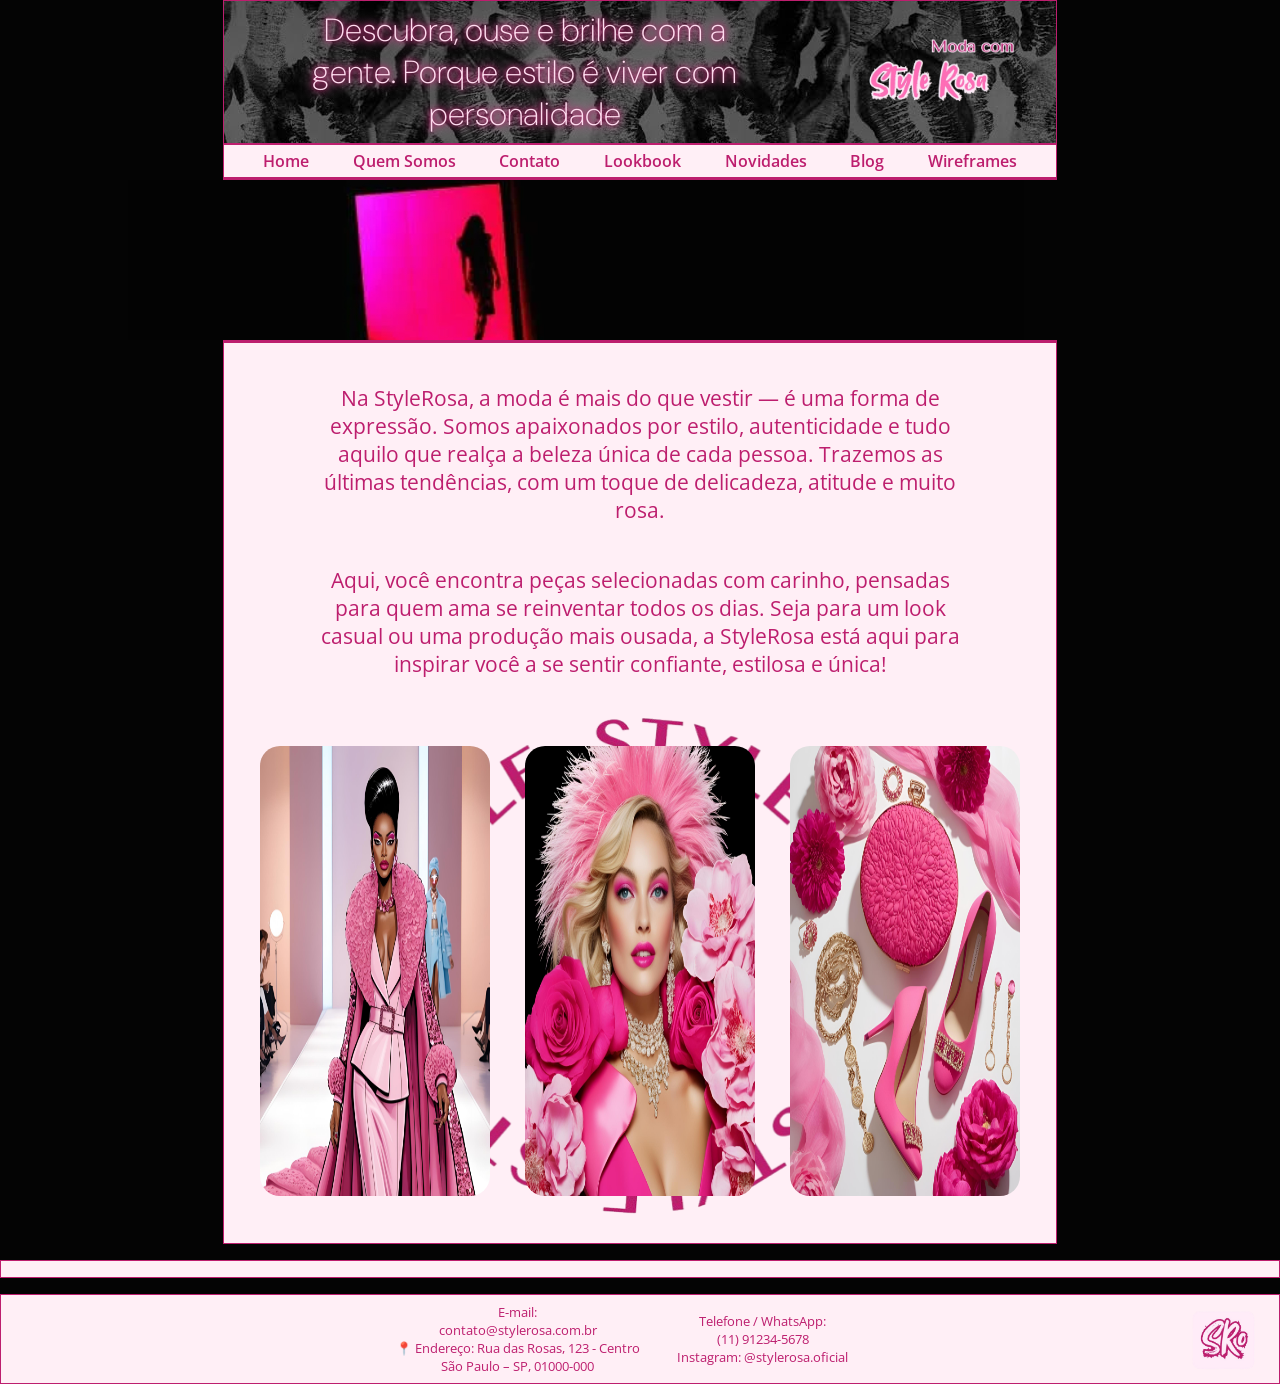
<file: index.html>
<!DOCTYPE html>
<html lang="pt-BR">

<head>
    <meta charset="UTF-8">
    <meta name="viewport" content="width=device-width, initial-scale=1.0">
    <link rel="stylesheet" href="style.css">
    <link rel="icon" type="image/png" href="img/sr2.ico">
    <title>StyleRosa</title>

</head>

<body>
    <header>
        <nav class="nav">
            <div class="letreiro">
                <h1>Descubra, ouse e brilhe com a gente. Porque estilo é viver com personalidade</h1>
            </div>
            <button class="logo"><a href="index.html"><img src="img/logoNav.png" alt="" id="logoNav"></a></button>
        </nav>
    </header>
    <div class="paginas">
        <a href="index.html">Home</a>
        <a href="somos.html">Quem Somos</a>
        <a href="contato.html">Contato</a>
        <a href="lookbook.html">Lookbook</a>
        <a href="novidades.html">Novidades</a>
        <a href="blog.html">Blog</a>
        <a href="wireframes.html">Wireframes</a>
    </div>
    <div class="imgfundo"></div>
    <div class="web">
        <section class="comeco">
            <div class="conten">
                <p>Na StyleRosa, a moda é mais do que vestir — é uma forma de expressão. Somos apaixonados por estilo,
                    autenticidade e tudo aquilo que realça a beleza única de cada pessoa. Trazemos as últimas
                    tendências, com um toque de delicadeza, atitude e muito rosa.</p>
                <p>Aqui, você encontra peças selecionadas com carinho, pensadas para quem ama se reinventar todos os
                    dias. Seja para um look casual ou uma produção mais ousada, a StyleRosa está aqui para inspirar você
                    a se sentir confiante, estilosa e única!</p>
                <div class="imagensComeco">
                    <img src="img/stylestyle.png" alt="" class="stylestyle">
                    <div class="imagensComeco2">
                        <img src="img/glamour.jpg" alt="">
                        <img src="img/rosa.jpg" alt="">
                        <img src="img/moda.jpg" alt="">
                    </div>
                </div>
            </div>
        </section>
    </div>
</body>

<div class="linha"></div>
<footer>
    <div class="footer-info">
        <div class="footer-col">
            <p>E-mail:<br>contato@stylerosa.com.br</p>
            <p>📍 Endereço: Rua das Rosas, 123 - Centro<br>São Paulo – SP, 01000-000</p>
        </div>
        <div class="footer-col">
            <p>Telefone / WhatsApp:<br>(11) 91234-5678</p>
            <p>Instagram: <a href="https://www.instagram.com/">@stylerosa.oficial</a></p>
        </div>
        <div class="footer-logo">
            <a href="index.html"><img src="img/sr.png" alt=""></a>
        </div>
    </div>
</footer>

</html>
</file>
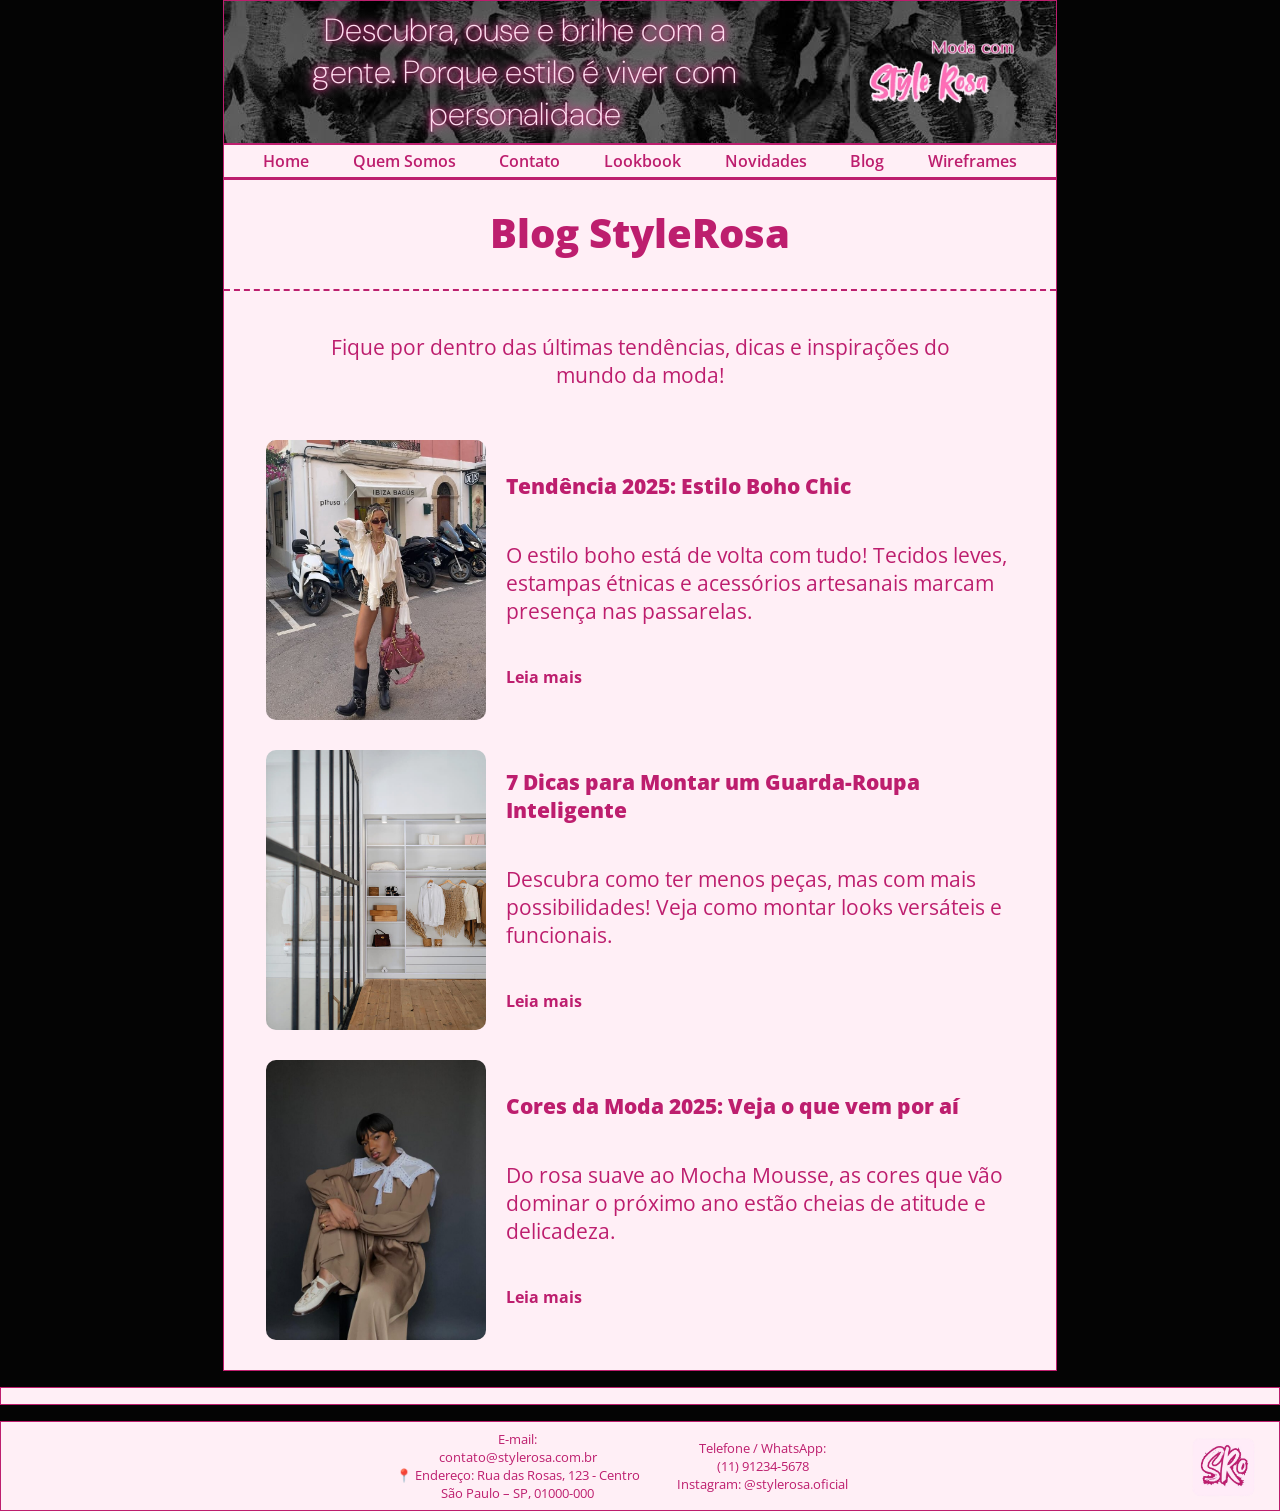
<file: blog.html>
<html lang="pt-BR">

<head>
    <meta charset="UTF-8">
    <meta name="viewport" content="width=device-width, initial-scale=1.0">
    <link rel="stylesheet" href="style.css">
    <link rel="icon" type="image/png" href="img/sr2.ico">
    <title>StyleRosa</title>

</head>

<body>
    <header>
        <nav class="nav">
            <div class="letreiro">
                <h1>Descubra, ouse e brilhe com a gente. Porque estilo é viver com personalidade</h1>
            </div>
            <button class="logo"><a href="index.html"><img src="img/logoNav.png" alt="" id="logoNav"></a></button>
        </nav>
    </header>
    <div class="paginas">
        <a href="index.html">Home</a>
        <a href="somos.html">Quem Somos</a>
        <a href="contato.html">Contato</a>
        <a href="lookbook.html">Lookbook</a>
        <a href="novidades.html">Novidades</a>
        <a href="blog.html">Blog</a>
        <a href="wireframes.html">Wireframes</a>
    </div>

    <div class="web1">
      <main class="conteudo-blog">
        <h2>Blog StyleRosa</h2>
        <p>Fique por dentro das últimas tendências, dicas e inspirações do mundo da moda!</p>
    
        <article class="post-blog">
          <img src="img/blog1.jpg" alt="Tendência 2025: Estilo Boho Chic">
          <div class="blogDesc">
            <h3>Tendência 2025: Estilo Boho Chic</h3>
            <p>O estilo boho está de volta com tudo! Tecidos leves, estampas étnicas e acessórios artesanais marcam presença nas passarelas.</p>
            <a href="https://stealthelook.com.br/a-moda-boho-chic-esta-em-alta-saiba-como-montar-looks-estilosos-em-2025/">Leia mais</a>
          </div>
        </article>
    
        <article class="post-blog">
          <img src="img/blog2.jpg" alt="5 Dicas de Como Montar um Guarda-Roupa Inteligente">
          <div class="blogDesc">
            <h3>7 Dicas para Montar um Guarda-Roupa Inteligente</h3>
            <p>Descubra como ter menos peças, mas com mais possibilidades! Veja como montar looks versáteis e funcionais.</p>
            <a href="https://blog.vanguard.com.br/como-montar-um-guarda-roupa-inteligente/">Leia mais</a>
          </div>
        </article>
    
        <article class="post-blog">
          <img src="img/blog3.jpg" alt="Cores da Moda 2025">
          <div class="blogDesc">
            <h3>Cores da Moda 2025: Veja o que vem por aí</h3>
            <p>Do rosa suave ao Mocha Mousse, as cores que vão dominar o próximo ano estão cheias de atitude e delicadeza.</p>
            <a href="https://elle.com.br/moda/cores-tendencia-em-2025?srsltid=AfmBOoqqgQXNnlxV8YMJGB8dWMXm5R_bYdptSnpdXD6IVptq5xT79EV-">Leia mais</a>
          </div>
        </article>
      </main>
    </div>
</body>

<div class="linha"></div>
<footer>
    <div class="footer-info">
      <div class="footer-col">
        <p>E-mail:<br>contato@stylerosa.com.br</p>
        <p>📍 Endereço: Rua das Rosas, 123 - Centro<br>São Paulo – SP, 01000-000</p>
      </div>
      <div class="footer-col">
        <p>Telefone / WhatsApp:<br>(11) 91234-5678</p>
        <p>Instagram: <a href="https://www.instagram.com/">@stylerosa.oficial</a></p>
      </div>
      <div class="footer-logo">
        <a href="index.html"><img src="img/sr.png" alt=""></a>
      </div>
    </div>
  </footer> 

</html>
</file>
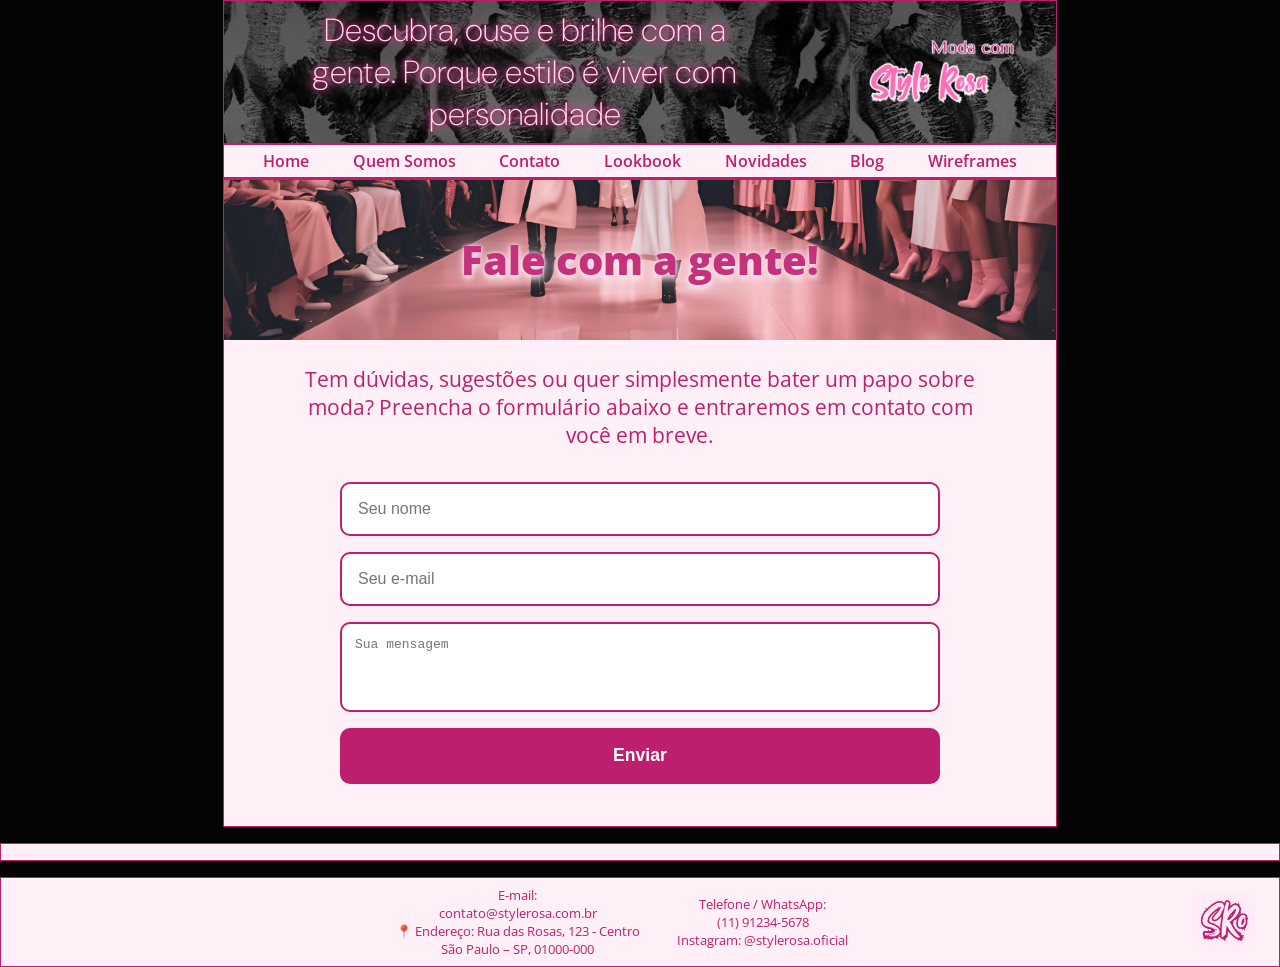
<file: contato.html>
<html lang="pt-BR">

<head>
    <meta charset="UTF-8">
    <meta name="viewport" content="width=device-width, initial-scale=1.0">
    <link rel="stylesheet" href="style.css">
    <link rel="icon" type="image/png" href="img/sr2.ico">
    <title>StyleRosa</title>

</head>

<body>
    <header>
        <nav class="nav">
            <div class="letreiro">
                <h1>Descubra, ouse e brilhe com a gente. Porque estilo é viver com personalidade</h1>
            </div>
            <button class="logo"><a href="index.html"><img src="img/logoNav.png" alt="" id="logoNav"></a></button>
        </nav>
    </header>
    <div class="paginas">
        <a href="index.html">Home</a>
        <a href="somos.html">Quem Somos</a>
        <a href="contato.html">Contato</a>
        <a href="lookbook.html">Lookbook</a>
        <a href="novidades.html">Novidades</a>
        <a href="blog.html">Blog</a>
        <a href="wireframes.html">Wireframes</a>
    </div>

    <div class="web1">
      <div class="passarela">
        <h1>Fale com a gente!</h1>
      </div>
      <div class="contenCon">
          <p>Tem dúvidas, sugestões ou quer simplesmente bater um papo sobre moda? Preencha o formulário abaixo e entraremos em contato com você em breve.</p>
          <form class="formulario" action="" method="post">
            <input type="text" name="nome" placeholder="Seu nome" required>
            <input type="email" name="email" placeholder="Seu e-mail" required>
            <textarea name="mensagem" rows="4" placeholder="Sua mensagem" required></textarea>
            <button type="submit">Enviar</button>
          </form>
        </div>
      </div>
  
    </body>
    
    <div class="linha"></div>
    <footer>
        <div class="footer-info">
          <div class="footer-col">
            <p>E-mail:<br>contato@stylerosa.com.br</p>
            <p>📍 Endereço: Rua das Rosas, 123 - Centro<br>São Paulo – SP, 01000-000</p>
          </div>
          <div class="footer-col">
            <p>Telefone / WhatsApp:<br>(11) 91234-5678</p>
            <p>Instagram: <a href="https://www.instagram.com/">@stylerosa.oficial</a></p>
          </div>
          <div class="footer-logo">
            <a href="index.html"><img src="img/sr.png" alt=""></a>
          </div>
        </div>
      </footer> 
    
</html>
</file>
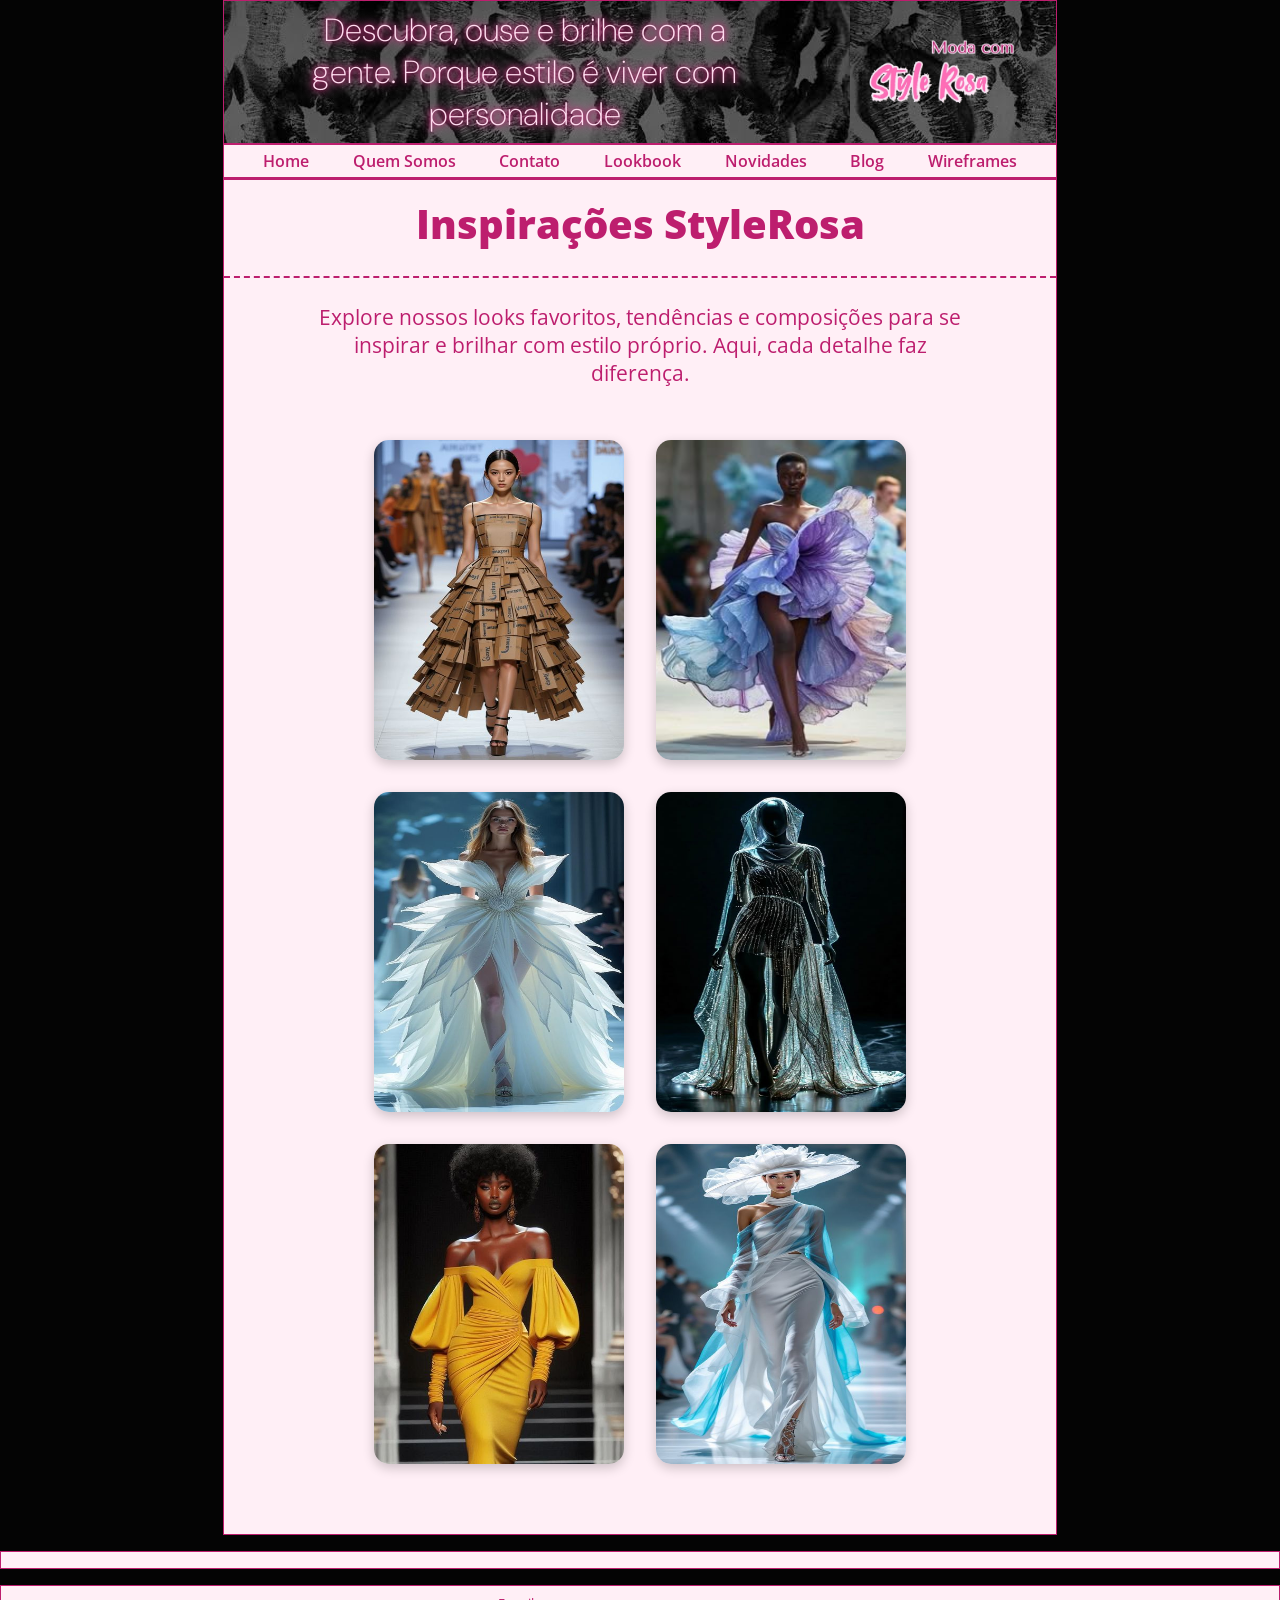
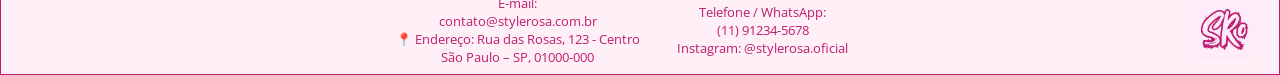
<file: lookbook.html>
<html lang="pt-BR">

<head>
    <meta charset="UTF-8">
    <meta name="viewport" content="width=device-width, initial-scale=1.0">
    <link rel="stylesheet" href="style.css">
    <link rel="icon" type="image/png" href="img/sr2.ico">
    <title>StyleRosa</title>

</head>

<body>
    <header>
        <nav class="nav">
            <div class="letreiro">
                <h1>Descubra, ouse e brilhe com a gente. Porque estilo é viver com personalidade</h1>
            </div>
            <button class="logo"><a href="index.html"><img src="img/logoNav.png" alt="" id="logoNav"></a></button>
        </nav>
    </header>
    <div class="paginas">
        <a href="index.html">Home</a>
        <a href="somos.html">Quem Somos</a>
        <a href="contato.html">Contato</a>
        <a href="lookbook.html">Lookbook</a>
        <a href="novidades.html">Novidades</a>
        <a href="blog.html">Blog</a>
        <a href="wireframes.html">Wireframes</a>
    </div>

    <div class="web lookbook">
          <h1>Inspirações StyleRosa</h1>
      <div class="conten">
          <p>Explore nossos looks favoritos, tendências e composições para se inspirar e brilhar com estilo próprio. Aqui, cada detalhe faz diferença.</p>
      </div>
  
      <div class="galeria-lookbook">
          <img src="img/roupa1.jpg" alt="Look 1">
          <img src="img/roupa2.jpg" alt="Look 2">
          <img src="img/roupa3.jpg" alt="Look 3">
          <img src="img/roupa4.jpg" alt="Look 4">
          <img src="img/roupa5.jpg" alt="Look 5">
          <img src="img/roupa6.jpg" alt="Look 6">
      </div>
  </div>
  

    </body>
    
            <div class="linha"></div>
            <footer>
                <div class="footer-info">
                  <div class="footer-col">
                    <p>E-mail:<br>contato@stylerosa.com.br</p>
                    <p>📍 Endereço: Rua das Rosas, 123 - Centro<br>São Paulo – SP, 01000-000</p>
                  </div>
                  <div class="footer-col">
                    <p>Telefone / WhatsApp:<br>(11) 91234-5678</p>
                    <p>Instagram: <a href="https://www.instagram.com/">@stylerosa.oficial</a></p>
                  </div>
                  <div class="footer-logo">
                    <a href="index.html"><img src="img/sr.png" alt=""></a>
                  </div>
                </div>
              </footer> 

</html>
</file>
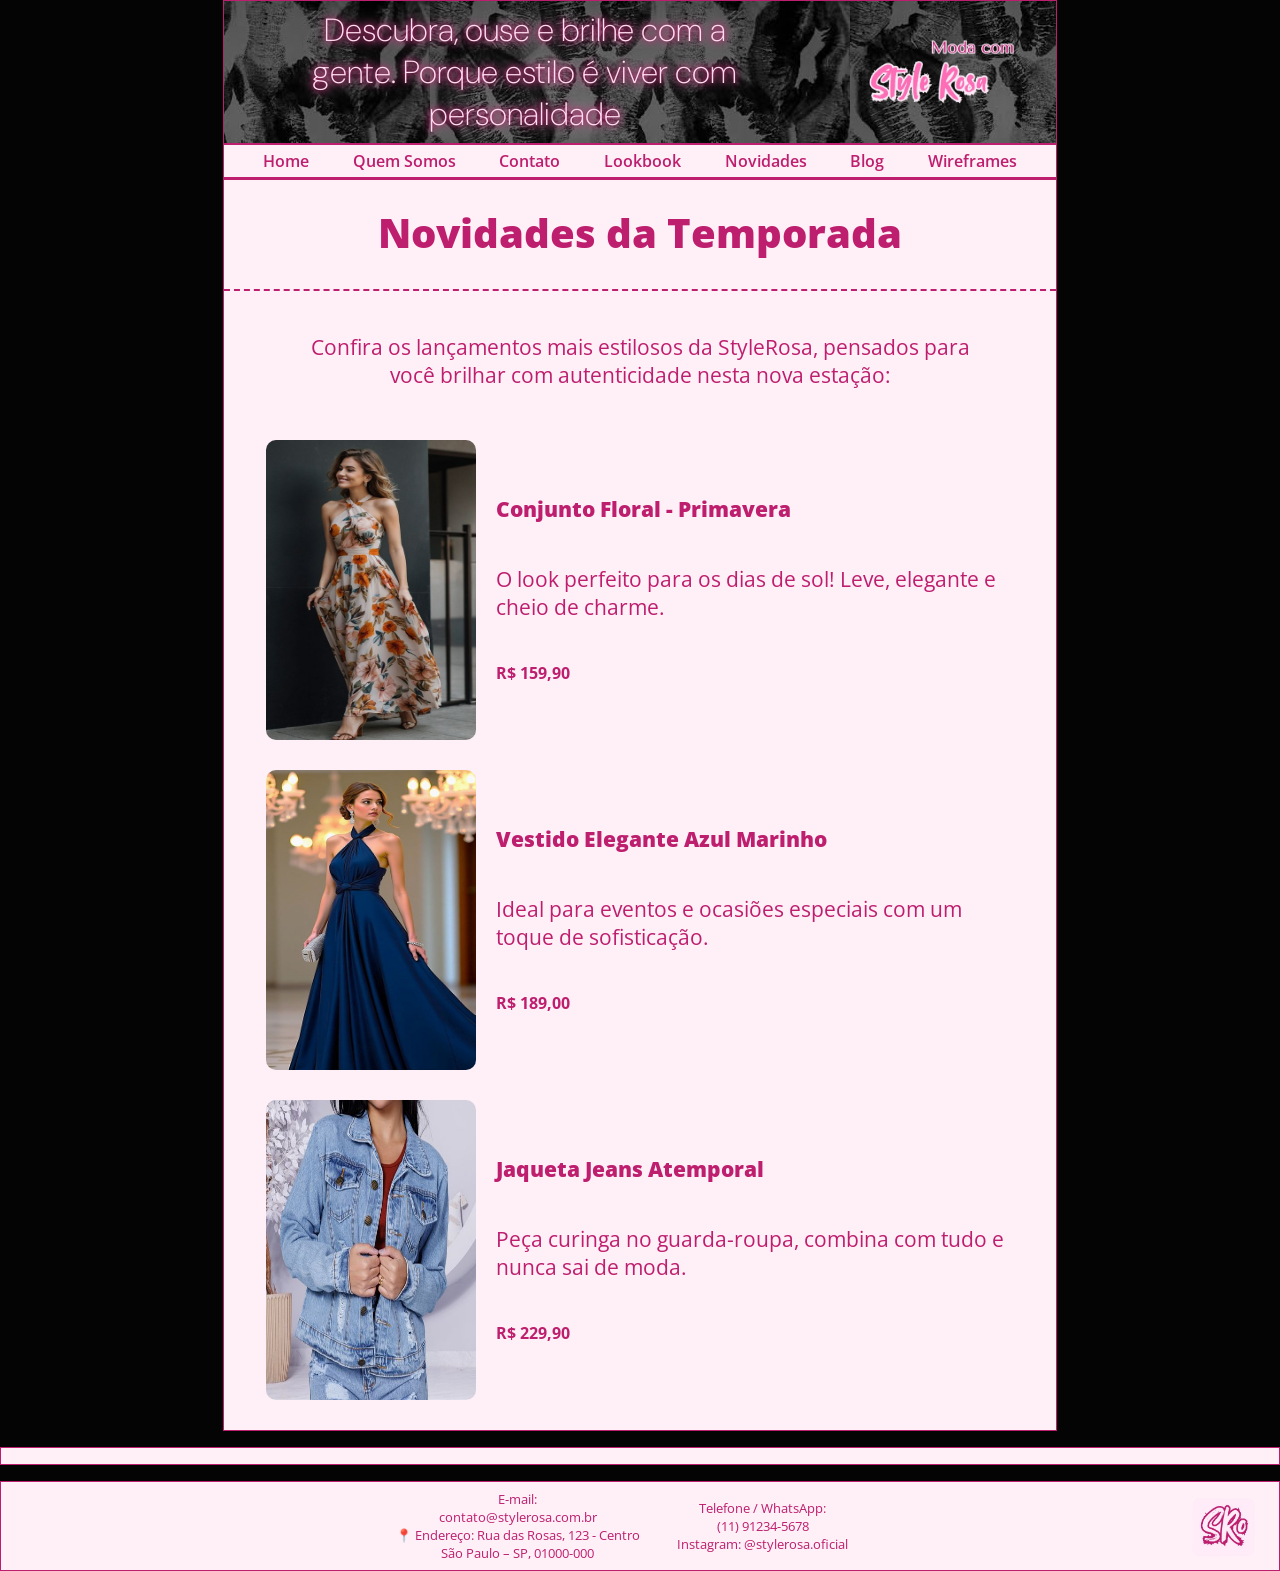
<file: novidades.html>
<html lang="pt-BR">

<head>
    <meta charset="UTF-8">
    <meta name="viewport" content="width=device-width, initial-scale=1.0">
    <link rel="stylesheet" href="style.css">
    <link rel="icon" type="image/png" href="img/sr2.ico">
    <title>StyleRosa</title>

</head>

<body>
    <header>
        <nav class="nav">
            <div class="letreiro">
                <h1>Descubra, ouse e brilhe com a gente. Porque estilo é viver com personalidade</h1>
            </div>
            <button class="logo"><a href="index.html"><img src="img/logoNav.png" alt="" id="logoNav"></a></button>
        </nav>
    </header>
    <div class="paginas">
        <a href="index.html">Home</a>
        <a href="somos.html">Quem Somos</a>
        <a href="contato.html">Contato</a>
        <a href="lookbook.html">Lookbook</a>
        <a href="novidades.html">Novidades</a>
        <a href="blog.html">Blog</a>
        <a href="wireframes.html">Wireframes</a>
    </div>


    <div class="web1">
      <main class="conteudo-novidades">
        <h2>Novidades da Temporada</h2>
        <p>Confira os lançamentos mais estilosos da StyleRosa, pensados para você brilhar com autenticidade nesta nova estação:</p>

        <section class="novidade">
            <img src="img/novidade1.jpg" alt="Conjunto primavera floral">
            <div>
                <h3>Conjunto Floral - Primavera</h3>
                <p>O look perfeito para os dias de sol! Leve, elegante e cheio de charme.</p>
                <a class="preco" href="https://miranini.com.br/products/vestido-feminino-longo-e-laco-na-cintura-kaliane?variant=48789324857528">R$ 159,90</a>
            </div>
        </section>

        <section class="novidade">
            <img src="img/novidade2.jpg" alt="Vestido elegante azul">
            <div>
                <h3>Vestido Elegante Azul Marinho</h3>
                <p>Ideal para eventos e ocasiões especiais com um toque de sofisticação.</p>
                <a class="preco" href="https://www.welovebrand.com.br/produto/vestido-longo-azul-marinho-multiformas-chifon-3343">R$ 189,00</a>
            </div>
        </section>

        <section class="novidade">
            <img src="img/novidade3.jpg" alt="Jaqueta jeans feminina">
            <div>
                <h3>Jaqueta Jeans Atemporal</h3>
                <p>Peça curinga no guarda-roupa, combina com tudo e nunca sai de moda.</p>
                <a class="preco" href="https://shopee.com.br/Jaqueta-Jeans-Feminina-Puidos-Destroyed-Clara-Super-Luxo-MAX-i.936230191.23592810763">R$ 229,90</a>
            </div>
        </section>
    </main>
    </div>
</body>
    
            <div class="linha"></div>
            <footer>
                <div class="footer-info">
                  <div class="footer-col">
                    <p>E-mail:<br>contato@stylerosa.com.br</p>
                    <p>📍 Endereço: Rua das Rosas, 123 - Centro<br>São Paulo – SP, 01000-000</p>
                  </div>
                  <div class="footer-col">
                    <p>Telefone / WhatsApp:<br>(11) 91234-5678</p>
                    <p>Instagram: <a href="https://www.instagram.com/">@stylerosa.oficial</a></p>
                  </div>
                  <div class="footer-logo">
                    <a href="index.html"><img src="img/sr.png" alt=""></a>
                  </div>
                </div>
              </footer> 
</html>
</file>
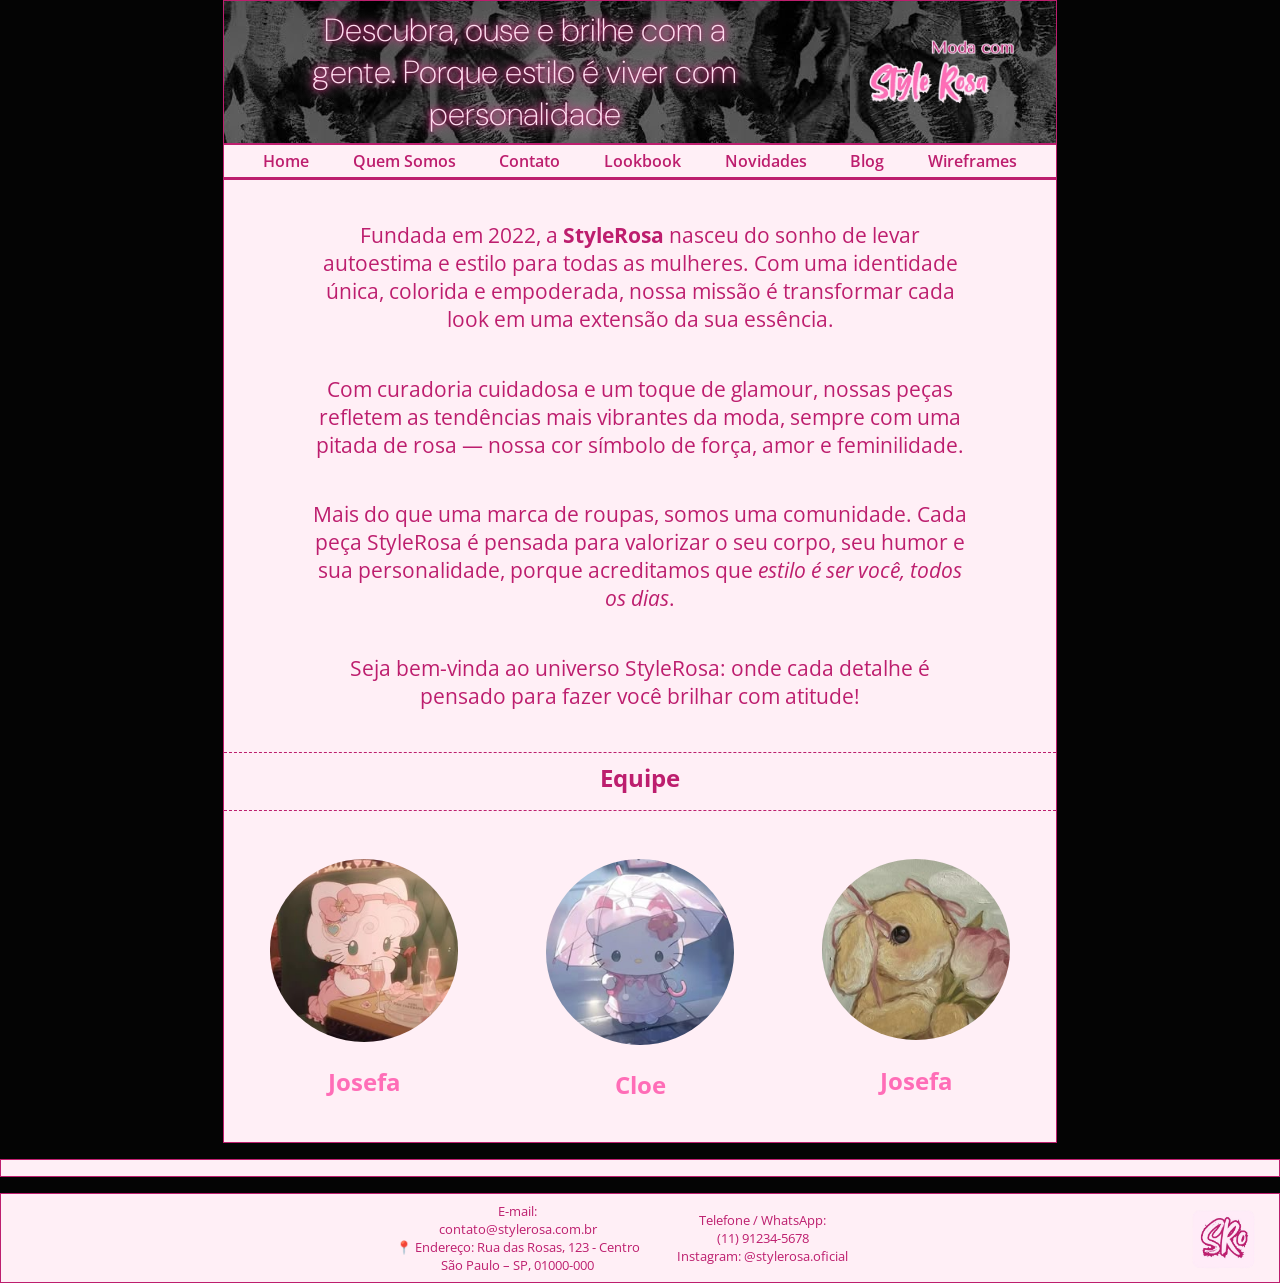
<file: somos.html>
<html lang="pt-BR">

<head>
    <meta charset="UTF-8">
    <meta name="viewport" content="width=device-width, initial-scale=1.0">
    <link rel="stylesheet" href="style.css">
    <link rel="icon" type="image/png" href="img/sr2.ico">
    <title>StyleRosa</title>

</head>

<body>
    <header>
        <nav class="nav">
            <div class="letreiro">
                <h1>Descubra, ouse e brilhe com a gente. Porque estilo é viver com personalidade</h1>
            </div>
            <button class="logo"><a href="index.html"><img src="img/logoNav.png" alt="" id="logoNav"></a></button>
        </nav>
    </header>
    <div class="paginas">
        <a href="index.html">Home</a>
        <a href="somos.html">Quem Somos</a>
        <a href="contato.html">Contato</a>
        <a href="lookbook.html">Lookbook</a>
        <a href="novidades.html">Novidades</a>
        <a href="blog.html">Blog</a>
        <a href="wireframes.html">Wireframes</a>
    </div>


    <div class="web1">
      <section class="comeco">
          <div class="conten">
              <p>Fundada em 2022, a <strong>StyleRosa</strong> nasceu do sonho de levar autoestima e estilo para todas as mulheres. Com uma identidade única, colorida e empoderada, nossa missão é transformar cada look em uma extensão da sua essência.</p>
              <p>Com curadoria cuidadosa e um toque de glamour, nossas peças refletem as tendências mais vibrantes da moda, sempre com uma pitada de rosa — nossa cor símbolo de força, amor e feminilidade.</p>
              <p>Mais do que uma marca de roupas, somos uma comunidade. Cada peça StyleRosa é pensada para valorizar o seu corpo, seu humor e sua personalidade, porque acreditamos que <em>estilo é ser você, todos os dias</em>.</p>
              <p>Seja bem-vinda ao universo StyleRosa: onde cada detalhe é pensado para fazer você brilhar com atitude!</p>
              <h1 id="equipe">Equipe</h1>
                  <div class="imagensQuemSomos">
                    <div class="equipezinha">
                      <img src="img/equipe1.jpg" alt="">
                      <h1>Josefa</h1>
                    </div>
                    <div class="equipezinha">
                      <img src="img/equipe2.jpg" alt="">
                      <h1>Cloe</h1>
                    </div>
                    <div class="equipezinha">
                      <img src="img/equipe3.jpg" alt="">
                      <h1>Josefa</h1>
                    </div>
                  </div>
          </div>
      </section>
  </div>

    </body>
    
            <div class="linha"></div>
            <footer>
                <div class="footer-info">
                  <div class="footer-col">
                    <p>E-mail:<br>contato@stylerosa.com.br</p>
                    <p>📍 Endereço: Rua das Rosas, 123 - Centro<br>São Paulo – SP, 01000-000</p>
                  </div>
                  <div class="footer-col">
                    <p>Telefone / WhatsApp:<br>(11) 91234-5678</p>
                    <p>Instagram: <a href="https://www.instagram.com/">@stylerosa.oficial</a></p>
                  </div>
                  <div class="footer-logo">
                    <a href="index.html"><img src="img/sr.png" alt=""></a>
                  </div>
                </div>
              </footer> 

</html>
</file>
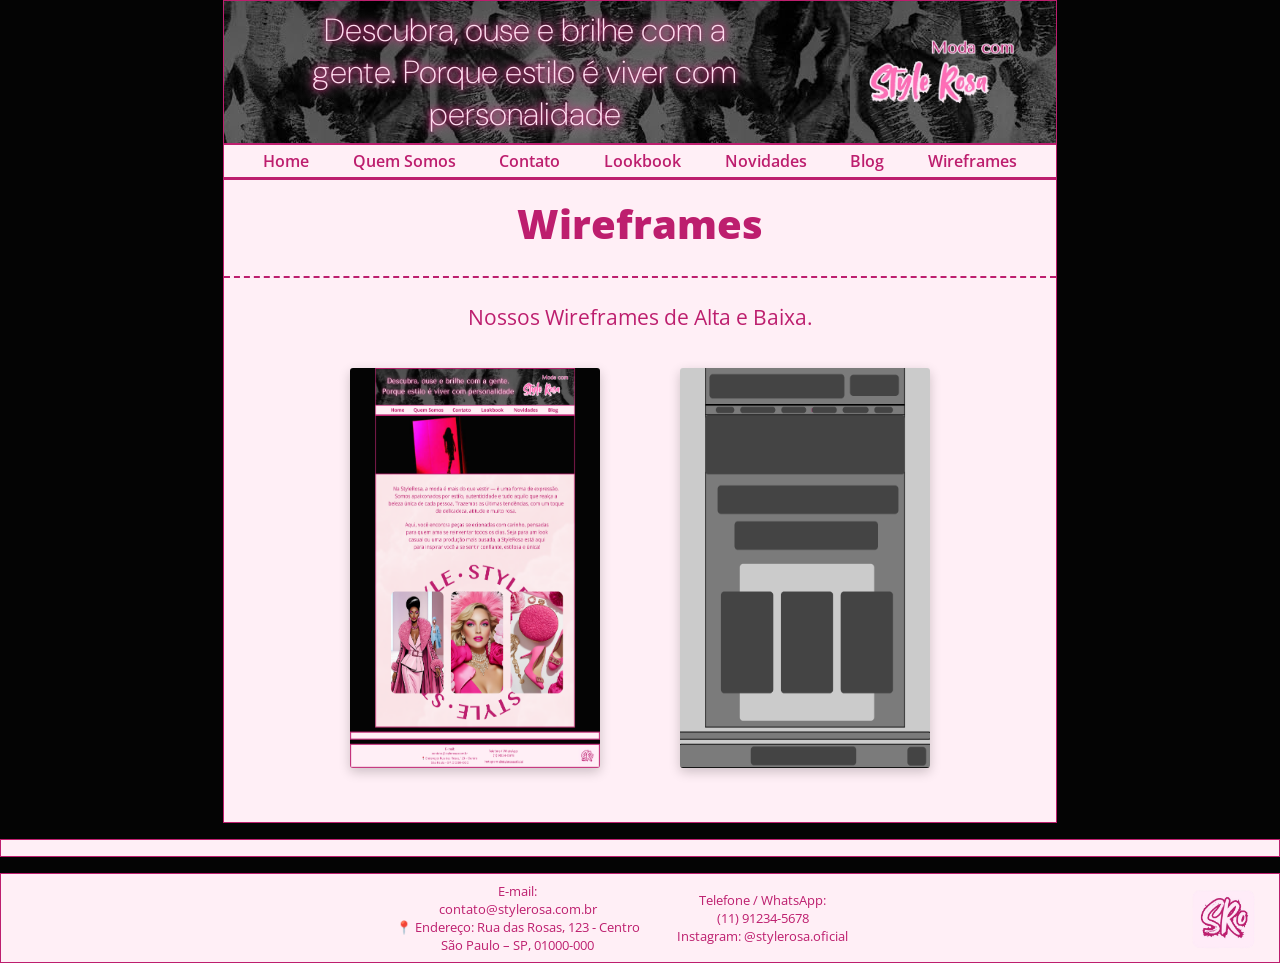
<file: wireframes.html>
<html lang="pt-BR">

<head>
    <meta charset="UTF-8">
    <meta name="viewport" content="width=device-width, initial-scale=1.0">
    <link rel="stylesheet" href="style.css">
    <link rel="icon" type="image/png" href="img/sr2.ico">
    <title>StyleRosa</title>

</head>

<body>
    <header>
        <nav class="nav">
            <div class="letreiro">
                <h1>Descubra, ouse e brilhe com a gente. Porque estilo é viver com personalidade</h1>
            </div>
            <button class="logo"><a href="index.html"><img src="img/logoNav.png" alt="" id="logoNav"></a></button>
        </nav>
    </header>
    <div class="paginas">
        <a href="index.html">Home</a>
        <a href="somos.html">Quem Somos</a>
        <a href="contato.html">Contato</a>
        <a href="lookbook.html">Lookbook</a>
        <a href="novidades.html">Novidades</a>
        <a href="blog.html">Blog</a>
        <a href="wireframes.html">Wireframes</a>
    </div>

    <div class="web lookbook">
          <h1>Wireframes</h1>
      <div class="conten">
          <p>Nossos Wireframes de Alta e Baixa.</p>
      </div>
  
      <div class="galeria-wireframe">
          <img src="Wireframes/Wireframe de Alta.png" alt="Look 1">
          <img src="Wireframes/Wireframe de Baixa.png" alt="Look 2">
      </div>
  </div>
  

    </body>
    
            <div class="linha"></div>
            <footer>
                <div class="footer-info">
                  <div class="footer-col">
                    <p>E-mail:<br>contato@stylerosa.com.br</p>
                    <p>📍 Endereço: Rua das Rosas, 123 - Centro<br>São Paulo – SP, 01000-000</p>
                  </div>
                  <div class="footer-col">
                    <p>Telefone / WhatsApp:<br>(11) 91234-5678</p>
                    <p>Instagram: <a href="https://www.instagram.com/">@stylerosa.oficial</a></p>
                  </div>
                  <div class="footer-logo">
                    <a href="index.html"><img src="img/sr.png" alt=""></a>
                  </div>
                </div>
              </footer> 

</html>
</file>
<file: style.css>
/* #region Global */
/* Fontes */
/* Open Sans */
@import url('https://fonts.googleapis.com/css2?family=Open+Sans:ital,wght@0,300..800;1,300..800&display=swap');
/* DM Sans */
@import url('https://fonts.googleapis.com/css2?family=DM+Sans:ital,opsz,wght@0,9..40,100..1000;1,9..40,100..1000&family=Open+Sans:ital,wght@0,300..800;1,300..800&display=swap');

* {
    margin: 0;
    padding: 0;
}

:root {
    /* Cores */
    --cor-fundo-base: #040404;
    --cor-txt1: #ff6db7;
    --cor-text2: #bd1e6e;
    --cor-fundo-base-rosa: #ffeff6;
    --cor-neon: #ffdcef;
}

body {
    height: 100%;
    background: var(--cor-fundo-base);
}

/* #endregion */

/* #region Nav */
header {
    display: flex;
    justify-content: center;
}

.nav {
    position: static;
    max-width: 65%;
    flex-direction: row;
    align-items: center;
    max-height: 100%;
    border: .1em solid var(--cor-text2);
    background-image: url('img/fundoNav.jpg');
    background-size: auto;
    background-position: center;
    display: flex;
    justify-content: space-between;
    margin: 0 auto;
    padding: .5em 0;
}

.logo {
    width: 20%;
    background: none;
    border: none;
    margin: 0 3em;

    #logoNav {
        width: 100%;
    }
}

#logoNav:hover {
    transition: all 0.2s;
    transform: scale(1.07);
}

.letreiro {
    width: 80%;

    h1 {
        font-family: 'DM Sans', sans-serif;
        color: var(--cor-neon);
        font-size: 2em;
        text-align: center;
        font-weight: 200;
        margin: auto 2em;
        text-shadow:
            0 0 5px var(--cor-text2),
            0 0 10px var(--cor-text2),
            0 0 20px var(--cor-neon);
    }
}

/* #endregion */

/* #region index */

/* #region navegacion */
.paginas {
    display: flex;
    flex-direction: row;
    justify-content: space-evenly;
    max-width: 65%;
    margin: 0 auto;
    background: var(--cor-fundo-base-rosa);
    border: .1em solid var(--cor-text2);
    border-bottom: .2em solid var(--cor-text2);

    a {
        padding: .3em;
        font-weight: 600;
        font-family: 'Open Sans';
        color: var(--cor-text2);
        text-decoration: none;
    }

    :hover {
        transition: all 0.2s;
        transform: scale(1.09);
    }
}

/* #endregion */


.web {
    position: relative;
    display: flex;
    flex-direction: column;
    max-width: 65%;
    height: 100%;
    margin: 0 auto;
    background: var(--cor-fundo-base-rosa);
    border: .1em solid var(--cor-text2);
    border-top: .2em solid var(--cor-text2);
}

.imgfundo {
    background-image: url('img/back4.png');
    background-size: contain;
    background-position: center;
    background-position-y: 10%;
    height: 10em;
    margin-left: 8em;
    width: 70%;
    border: none;
}

.conten {
    display: flex;
    flex-direction: column;
    align-items: center;
    justify-content: center;
}

p {
    width: 80%;
    margin: 0 auto;
    margin-top: 2em;
    font-size: 1.3em;
    text-align: center;
    font-family: 'Open Sans';
    color: var(--cor-text2);
}

.conten p:last-of-type {
    margin-bottom: 1em;
}

/* .stylestyle {
    width: 500px;
    max-width: 55%;
    display: block;
} */


.imagensComeco {
    position: relative;
    width: 100%;
    display: flex;
    justify-content: center;
    align-items: center;
    padding-bottom: 3%;
}

.stylestyle {
    width: 100%;
    max-width: 500px;
    display: block;
    margin-top: 2%;
    z-index: 1;
}

.imagensComeco2 {
    position: absolute;
    top: 50%;
    left: 50%;
    transform: translate(-50%, -50%);
    display: flex;
    gap: 35px;
    z-index: 2;
}

.imagensComeco2 img {
    width: 230px;
    height: 50vh;
    border-radius: 20px;
    transition: transform 0.2s;
}

.imagensComeco2 img:hover {
    transform: scale(1.08);
}


/* #endregion */

.linha {
    height: 1em;
    margin: 1em 0;
    background: var(--cor-fundo-base-rosa);
    border: .1em solid var(--cor-text2);
}

/* #region footer */
footer {
    background: var(--cor-fundo-base-rosa);
    border: 0.1em solid var(--cor-text2);
    font-family: 'DM Sans';
    padding: .5em;
    position: relative;
}

.footer-container {
    display: flex;
    justify-content: space-between;
    align-items: center;
    justify-content: center;
    flex-wrap: wrap;
}

.footer-info {
    display: flex;
    justify-content: center;
    align-items: center;
}

.footer-col {
    text-align: center;
    min-width: 245px;
}

.footer-col p {
    color: var(--cor-text2);
    width: 100%;
    margin: 0em 0;
    font-size: .8em;
}

.footer-col p a {
    text-decoration: none;
    color: var(--cor-text2);
}

.footer-logo {
    position: absolute;
    top: 11%;
    right: 1em;
}

.footer-logo img {
    width: 80px;
    display: flex;
    align-items: center;
    justify-content: center;
}

/* #endregion */

/* #region quemsomos */
.web1 {
    position: relative;
    display: flex;
    flex-direction: column;
    max-width: 65%;
    height: auto;
    margin: 0 auto;
    background: var(--cor-fundo-base-rosa);
    border: .1em solid var(--cor-text2);
    border-top: 0;
}

.web1 p:last-of-type {
    padding-bottom: 2.5%;
}

#equipe {
    color: var(--cor-text2);
    width: 100%;
    border-top: 1.5px dashed var(--cor-text2);
    border-bottom: 1.5px dashed var(--cor-text2);
    padding-top: 1%;
    padding-bottom: 1.9%;
    text-align: center;
    font-family: 'Open Sans';
}

.imagensQuemSomos {
    display: flex;
    position: relative;
    gap: 2.5em;
    padding: 3% 0;
}

.equipezinha {
    padding-top: 3%;
    padding-bottom: 2%;
    font-family: 'Open Sans';
    text-align: center;

    img {
        width: 80%;
        border-radius: 50%;
    }

    h1 {
        color: var(--cor-txt1);
    }
}

.equipezinha h1 {
    padding-top: 10%;
}

/* #endregion */

/* #region contato */

.formulario {
    display: flex;
    flex-direction: column;
    gap: 1em;
    margin: 0 auto;
    margin-bottom: 5%;
    width: 80%;
    max-width: 600px;
    font-family: 'Open Sans';
}

.formulario input,
.formulario textarea {
    padding: 1em;
    border: 2px solid var(--cor-text2);
    border-radius: 10px;
    background: #fff;
    font-size: 1em;
    resize: none;
}

.formulario input:focus,
.formulario textarea:focus {
    outline: none;
    border-color: var(--cor-txt1);
    box-shadow: 0 0 5px var(--cor-neon);
}

.formulario button {
    background-color: var(--cor-text2);
    color: #fff;
    font-weight: bold;
    padding: 1em;
    border: none;
    border-radius: 10px;
    font-size: 1.1em;
    cursor: pointer;
    transition: 0.3s ease-in-out;
}

.formulario button:hover {
    background-color: var(--cor-txt1);
    transform: scale(1.05);
}

.web1 .contenCon p {
    padding-bottom: 0;
}

.contenCon p {
    margin: 3% auto;
    margin-bottom: 4%;
    width: 85%;
    font-size: 1.3em;
    text-align: center;
    color: var(--cor-text2);
}

.passarela {
    background-image: url('img/passarela.jpg');
    background-size: cover;
    background-position: center;
    background-position-y: 90%;
    margin-left: 0em;
    opacity: 90%;
    width: 100%;
    border: none;
    display: flex;
    align-items: center;
    justify-content: center;
    height: 10em;
}

.passarela h1 {
    text-align: center;
    opacity: 100%;
    color: var(--cor-text2);
    font-family: 'Open Sans';
    font-size: 2.5em;
    font-weight: 800;
    text-shadow:
        0 0 4px var(--cor-neon),
        0 4px 6px var(--cor-fundo-base-rosa),
        0 0 25px var(--cor-neon);
}


/* #endregion */

/* #region lookbook */
.lookbook {
    height: auto;
    padding-bottom: 3%;
    border-top: none;
    h1 {
        padding-top: 2%;
        padding-bottom: 3%;
        text-align: center;
        color: var(--cor-text2);
        font-family: 'Open Sans';
        font-size: 2.5em;
        font-weight: 800;
        border-bottom: 2px dashed var(--cor-text2);
    }

    p {
        margin-top: 3%;
    }
}

.galeria-lookbook {
    display: flex;
    flex-wrap: wrap;
    justify-content: center;
    gap: 2em;
    padding: 2em 1em;
}

.galeria-lookbook img {
    width: 250px;
    height: 20em;
    border-radius: 15px;
    box-shadow: 0 4px 12px rgba(0, 0, 0, 0.2);
    transition: transform 0.3s ease;
}

.galeria-lookbook img:hover {
    transform: scale(1.05);
}

/* #endregion */


.galeria-wireframe {
    display: flex;
    flex-wrap: wrap;
    justify-content: center;
    gap: 5em;
    padding: 1em 1em;
}

.galeria-wireframe img {
    width: 250px;
    height: 25em;
    border-radius: 3px;
    box-shadow: 0 4px 12px rgba(0, 0, 0, 0.2);
    transition: transform 0.3s ease;
}

.galeria-wireframe img:hover {
    transform: scale(1.05);
}

/* #region novidades */
.conteudo-novidades {
    max-width: 1000px;
    margin: 0 auto;
    padding: 0;
    text-align: center;
    font-family: 'Open Sans';
}

.conteudo-novidades h2 {
    padding-top: 3%;
    padding-bottom: 3.6%;
    text-align: center;
    color: var(--cor-text2);
    font-size: 2.5em;
    font-weight: 800;
    border-bottom: 2px dashed var(--cor-text2);
}

.novidade {
    display: flex;
    gap: 20px;
    margin: 30px 0;
    padding: 0 5%;
    align-items: center;
    text-align: left;
}

.novidade img {
    max-width: 210px;
    min-width: 210px;
    height: 300px;
    border-radius: 10px;
}

.novidade p{
    text-align: left;
    margin: 8% 0;
    padding: 0;
    width: 100%;
    padding-bottom: 0 !important;
}
.novidade h3 {
    margin: 0 0 1px;
    font-size: 1.3rem;
    font-weight: 800;
    color: var(--cor-text2);
}

.novidade .preco {
    font-weight: 700;
    text-decoration: none;
    color: var(--cor-text2);
}

.novidade .preco:hover {
    color: var(--cor-txt1);
  }
/* #endregion */

/* #region blog */
.conteudo-blog {
    max-width: 1000px;
    margin: 0 auto;
    margin-top: 0;
    text-align: center;
    font-family: 'Open Sans';
  }
  
  .conteudo-blog h2 {
    margin-bottom: 10px;
    text-align: center;
    color: var(--cor-text2);
    font-size: 2.5em;
    font-weight: 800;
    border-bottom: 2px dashed var(--cor-text2);
    padding-bottom: 3.6%;
    padding-top: 3%;
  }
  
  .post-blog {
    display: flex;
    gap: 20px;
    margin: 30px auto;
    padding: 0 5%;
    align-items: center;
    text-align: left;
  }

  .post-blog img {
    max-width: 220px;
    min-width: 220px;
    height: 280px;
    border-radius: 10px;
  }

  .post-blog p{
    text-align: left;
    margin: 8% 0;
    width: 100%;
    padding-bottom: 0 !important; 
  }
  .post-blog h3 {
    margin: 0;
    font-size: 1.3rem;
    font-weight: 800;
    color: var(--cor-text2);
  }
  
  .post-blog a {
    text-decoration: none;
    font-weight: 700;
    color: var(--cor-text2);
  }
  
  .post-blog a:hover {
    color: var(--cor-txt1);
  }
  
  
/* #endregion */
</file>
